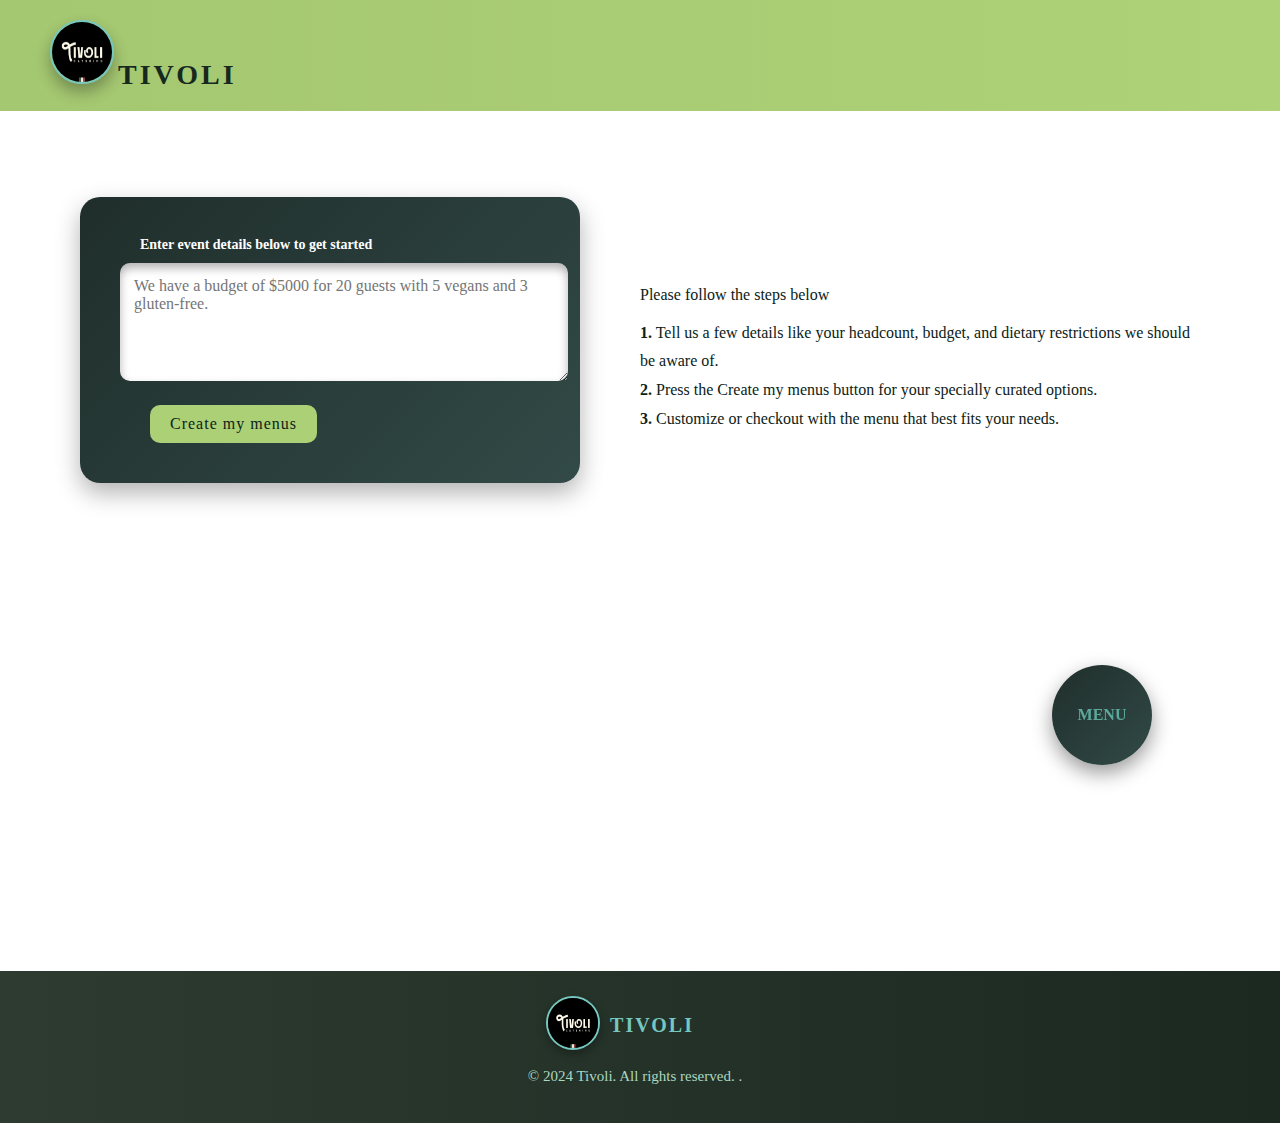
<file: templates/index.html>
<!DOCTYPE html>
<html lang="en">
<head>
    <meta charset="UTF-8">
    <meta name="viewport" content="width=device-width, initial-scale=1.0">
    <title>Tivoli | Fine Dining</title>

    <link rel="stylesheet" href="../static/css/style.css">
    <script src="../static/js/script.js"></script>

    <link href="https://fonts.googleapis.com/css2?family=Dancing+Script:wght@400;600&display=swap" rel="stylesheet">
    <link rel="stylesheet" href="https://cdnjs.cloudflare.com/ajax/libs/font-awesome/6.0.0-beta3/css/all.min.css">

</head>
<body>
   


    <!-- Header Section -->
<header class="site-header">
    <div class="logo">
        <img src="../static/assests/Tivoli.jpg" alt="Tivoli Logo" class="logo-img"> <!-- Add your logo image -->
        <span class="logo-text">Tivoli</span>
    </div>
  
</header>

<!-- Game Overlay -->
 <!-- Game Overlay -->
 <div id="game-overlay">
    <div class="wrapper">
        <!-- Score Details -->
        <div class="game-details">
            <span class="score">Score: 0</span>
            <span class="high-score">High Score: 0</span>
        </div>

        <!-- Game Board -->
        <div class="play-board"></div>

        <!-- Arrow Controls -->
        <div class="controls">
            <i data-key="ArrowUp" class="fa-solid fa-arrow-up"></i>
            <div>
                <i data-key="ArrowLeft" class="fa-solid fa-arrow-left"></i>
                <i data-key="ArrowDown" class="fa-solid fa-arrow-down"></i>
                <i data-key="ArrowRight" class="fa-solid fa-arrow-right"></i>
            </div>
        </div>
    </div>
</div> 


<!-- Fine Dining Section -->
<section class="fine-dining">
  <!-- Box or form on the left -->
  <div class="form-section">
      <div class="form-container">
        <p id="validation-error" style="color: red; display: none;">Please provide valid event details!</p>
        <form id="event-form"   method="post"  action="/"  onsubmit="startGameAndSubmit(event) ">   
            <div class="input-group">
                <label for="requirements"  style="text-align: left;">Enter event details below to get started</label>
                <textarea id="requirements" name="event_details" rows="5" placeholder="We have a budget of $5000 for 20 guests with 5 vegans and 3 gluten-free." required></textarea>
             </div>
              <button type="submit"> Create my menus</button>
          </form>
        
        </div>
      </div>
  </div>


  <!-- Dining text on the right -->
  <div class="dining-text">
    
    <p style="font-size: 1rem; line-height: 1.8; color: #0b2217; margin-top:  70px; text-align: left;">
        <span style="font-weight: bold; color:#0b2217; font-size: 2rem;"></span> Please follow the steps below </span> <br>
       
        <span style="font-weight: bold; color: #0b2217;">1.</span> Tell us a few details like your headcount, budget</span>, and dietary restrictions we should be aware of. <br>
        <span style="font-weight: bold; color:#0b2217;">2.</span> Press the Create my menus</span> button for your specially curated options. <br>
        <span style="font-weight: bold; color:#0b2217;">3.</span> Customize or checkout with the menu that best fits your needs.
    </p>
</div>
 
<!-- Floating Circular Button Section -->
<div class="floating-circle">
    <a href="#menu" class="circle-button">
        <span> Menu</span>
    </a>
    <div class="menu-buttons">
        <a id="openPdfButton"  href="static/menu.pdf"  class="menu-item">Main</a>
     
    </div>
</div>
</section>



<footer class="tivoli-footer">
    <div class="footer-container">
        <div class="footer-logo-container">
            <img src="../static/assests/Tivoli.jpg" alt="Tivoli Logo" class="footer-logo-img">
            <span class="footer-logo-text">Tivoli</span>
        </div>
        <p class="footer-text">
            © 2024 Tivoli. All rights reserved. .
        </p>
    </div>
</footer>



</body>
</html>
</file>
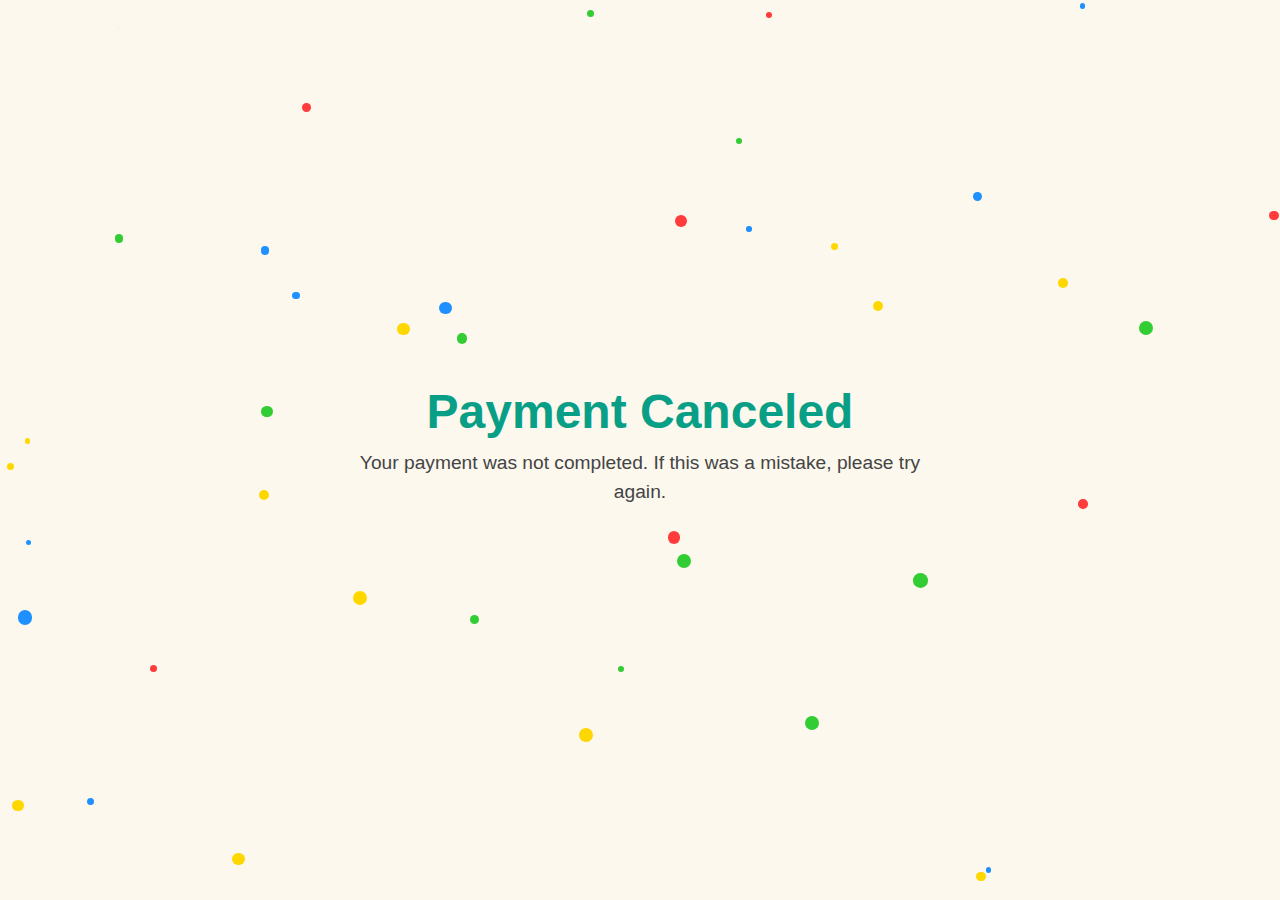
<file: templates/cancel.html>
<html lang="en">
<head>
    <meta charset="UTF-8">
    <meta name="viewport" content="width=device-width, initial-scale=1.0">
    <title>Thank You</title>
    <link rel="stylesheet" href="../static/css/thank.css">
       <!-- Link to your JavaScript file -->
       <script src="../static/js/payment.js" defer></script>

</head>
<body>
    <div class="thank-you-container">
        <!-- Confetti Background -->
        <div class="confetti"></div>

        <!-- Thank You Message -->
        <div class="ribbons-container">
              <h1 class="thank-you-title">Payment Canceled</h1>
          </div>
        <p class="thank-you-message">
            Your payment was not completed. If this was a mistake, please try again.
         </p>
       
    </div>
    </body>
    </html>
</file>
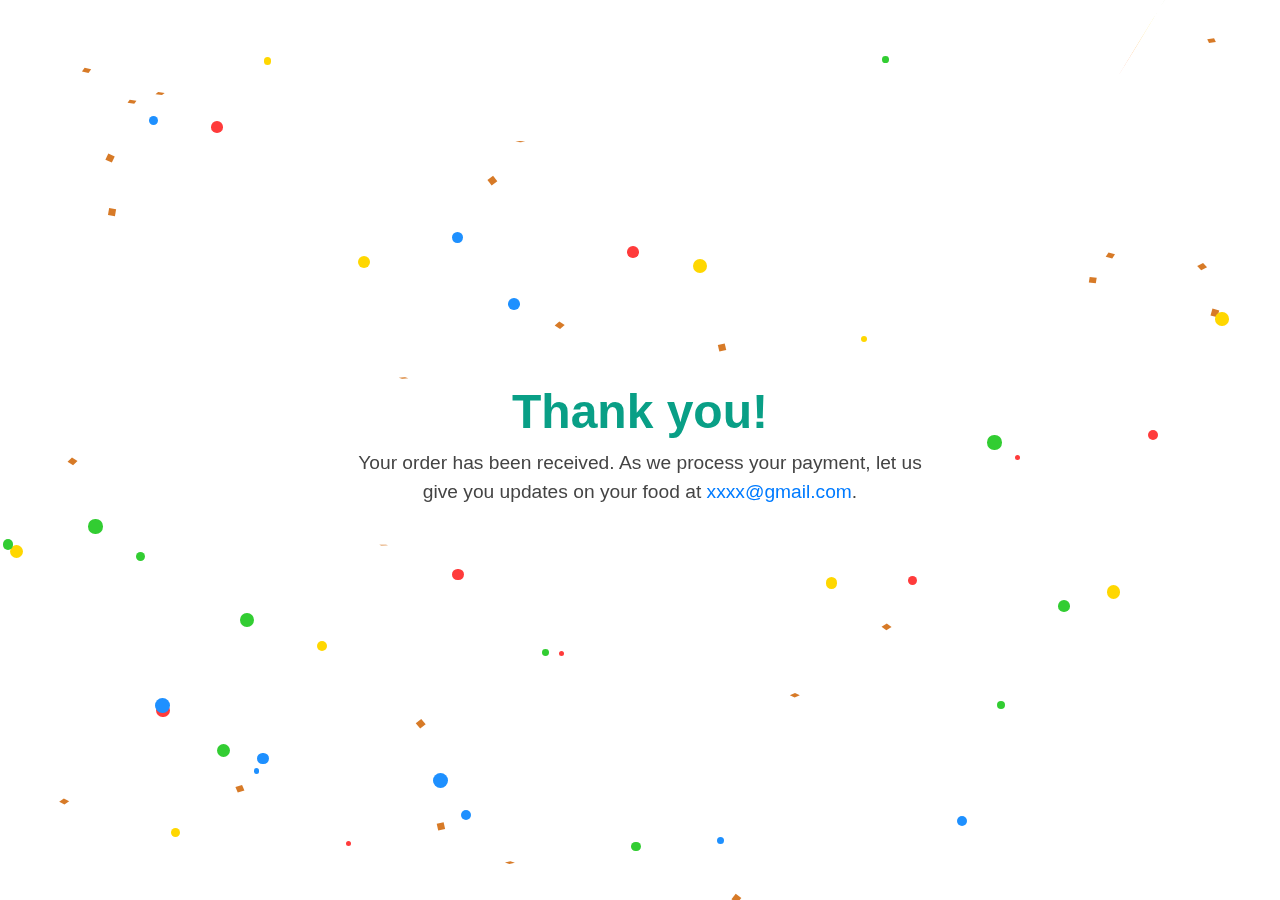
<file: templates/success.html>
<!DOCTYPE html>
<html lang="en">
<head>
    <meta charset="UTF-8">
    <meta name="viewport" content="width=device-width, initial-scale=1.0">
    <title>Thank You</title>
    <link rel="stylesheet" href="../static/css/thank.css">
       <!-- Link to your JavaScript file -->
       <script src="../static/js/payment.js" defer></script>
       <script type="text/javascript" src="https://code.jquery.com/jquery-1.11.0.js"></script>

</head>
<body>
    <div class="thank-you-container">
        <!-- Confetti Background -->
        <div class="confetti"></div>
        <div id="confetti"></div>

        <!-- Thank You Message -->
        <div class="ribbons-container">
              <h1 class="thank-you-title">Thank you!</h1>
          </div>
        <p class="thank-you-message">
            Your order has been received. As we process your payment, let us give you updates on your food at 
            <a href="mailto:xxxx@gmail.com" class="email">xxxx@gmail.com</a>.
        </p>
       
    </div>
    </body>
    </html>
</file>
<file: static/css/style.css>
/* Import Google Fonts */
@import url('https://fonts.googleapis.com/css2?family=Playfair+Display:wght@700&family=Roboto:wght@300;400&display=swap');

/* Global styles */
body {
    font-family: 'Palatino', serif;
    margin: 0;
    padding: 0;
    background-color: #f8f9fa;
}

/*
.*/

/* Header styles */
.site-header {
    display: flex;
    justify-content: space-between;
    align-items: center;
    padding: 20px 50px;
    background: linear-gradient(90deg, #a4c771 0%, #aed277 100%); /* Gradient for a sleek look */
    color: #ffffff; /* White text for contrast */
    box-shadow: 0 4px 12px rgba(0, 0, 0, 0.2); /* Soft shadow for depth */
 
    font-family: 'Palatino', serif;
 
    position: relative;
}

.site-header::before {
    content: "";
    position: absolute;
    top: 0;
    left: 0;
    width: 100%;
    height: 5px;
    z-index: 1;
}

.logo-container {
    display: flex;
    align-items: center;
    gap: 15px;
}

.logo-img {
    width: 60px;
    height: 60px;
    border-radius: 50%;
    border: 2px solid #76c7c0; /* Light green border for elegance */
    box-shadow: 0 8px 15px rgba(0, 0, 0, 0.3); /* Elevated shadow for the logo */
}

.logo-text {
    font-size: 28px;
    font-weight: bold;
    color: #17281f; /* Light green accent for the brand */
  
    font-family: 'Palatino', serif;
    text-transform: uppercase;
    letter-spacing: 3px;
}
/* Navigation Container */
.navigation {
    display: flex;
    align-items: center;
    gap: 40px; /* Balanced spacing between links */
    margin: 0;
    padding: 0;
}

/* Navigation Links */
.navigation a {
    position: relative; /* For underline positioning */
    color: #e8f5e9; /* Subtle greenish white */
    text-decoration: none;
    font-size: 18px;
    font-weight: 600;
    padding: 5px 10px;
    transition: color 0.3s ease-in-out; /* Smooth text color transition */
}

/* Hover Effect */
.navigation a:hover {
    color: #76c7c0; /* Light green hover effect */
}

/* Underline Effect */
.navigation a::after {
    content: "";
    position: absolute;
    bottom: 0; /* Position the underline at the bottom of the link */
    left: 0;
    width: 0; /* Start with no width */
    height: 2px;
    background-color: #76c7c0; /* Green underline color */
    transition: width 0.3s ease-in-out; /* Smooth animation for underline */
}

/* Expand Underline on Hover */
.navigation a:hover::after {
    width: 100%; /* Full width on hover */
}

/* Icons Styling (Optional, Add if Required) */
.navigation a i {
    font-size: 20px;
    color: #aad8c1; /* Subtle icon color */
    margin-right: 8px; /* Spacing between icon and text */
    transition: color 0.3s ease-in-out;
}

.navigation a:hover i {
    color: #76c7c0; /* Match icon color with text on hover */
}

/* Mobile Responsiveness */
@media (max-width: 768px) {
    .navigation {
        flex-direction: column; /* Stack links vertically */
        gap: 20px; /* Reduce spacing */
    }

    .navigation a {
        font-size: 16px;
        padding: 8px 12px; /* Adjust padding for smaller screens */
    }

    .navigation a i {
        font-size: 18px; /* Adjust icon size for smaller screens */
    }
}
#error-message {
    font-size: 14px;
    margin-top: 5px;
    color: red;
}


#game-overlay {
    display: none;
    position: fixed;
    top: 0;
    left: 0;
    width: 100%;
    height: 100%;
    background-color: rgba(0, 0, 0, 0.9);
    align-items: center;
    justify-content: center;
    z-index: 1000;
    flex-direction: column;
}

#snakeCanvas {
    background-color: #1a1a1a;
    border: 2px solid #fff;
    display: block;
    margin: auto;
}

#game-controls {
    display: flex;
    justify-content: center;
    margin-top: 10px;
}

.control-button {
    background-color: #444;
    border: 2px solid #fff;
    color: white;
    padding: 10px 15px;
    margin: 5px;
    font-size: 18px;
    cursor: pointer;
    border-radius: 5px;
}

.control-button:active {
    background-color: #666;
}



#recommendation-popup {
    display: none;
    position: fixed;
    top: 50%;
    left: 50%;
    transform: translate(-50%, -50%);
    background-color: #fff;
    padding: 20px;
    box-shadow: 0 4px 8px rgba(0, 0, 0, 0.2);
    z-index: 1100;
    text-align: center;
    color: black;
}

#recommendation-popup button {
    margin: 5px;
    padding: 10px 20px;
    cursor: pointer;
}
/* Wrapper for the Game */
.wrapper {
    width: 400px;
    height: 500px;
    background-color: #293447;
    border-radius: 10px;
    box-shadow: 0 10px 20px rgba(0, 0, 0, 0.2);
    display: flex;
    flex-direction: column;
    justify-content: space-between;
    padding: 20px;
  }
  
  /* Score Details */
  .game-details {
    display: flex;
    justify-content: space-between;
    font-size: 1rem;
    color: #B8C6DC;
    font-weight: 500;
  }
  
  /* Game Board */
  .play-board {
    flex: 1;
    display: grid;
    grid-template: repeat(20, 1fr) / repeat(20, 1fr);
    background-color: #212837;
    border-radius: 5px;
    margin: 20px 0;
    position: relative;
  }
  
  /* Snake and Food */
  .play-board .food {
    background-color: #FF003D;
  }
  
  .play-board .head {
    background-color: #60CBFF;
  }
  
  /* Arrow Controls */
  .controls {
    display: flex;
    flex-direction: column;
    align-items: center;
    gap: 10px;
  }
  
  .controls i {
    display: inline-flex;
    justify-content: center;
    align-items: center;
    width: 50px;
    height: 50px;
    background-color: #60CBFF;
    color: white;
    border-radius: 50%;
    font-size: 1.5rem;
    cursor: pointer;
    transition: 0.3s ease;
  }
  
  .controls i:hover {
    background-color: #1e90ff;
  }
  
  .controls i:active {
    background-color: #0056b3;
  }
  
  /* Center Arrows */
  .controls div {
    display: flex;
    gap: 10px;
  }



/* Mobile responsiveness */
@media (max-width: 768px) {
    .site-header {
        flex-direction: column;
        align-items: center;
        padding: 20px;
    }

    .logo-container {
        margin-bottom: 20px;
    }

    .navigation ul {
        flex-direction: column;
        gap: 20px;
        align-items: center;
    }
}

/* Animations */
@keyframes underlineSlideIn {
    from {
        width: 0;
    }
    to {
        width: 100%;
    }
}



/* Fine Dining Section */
.fine-dining {
    display: flex;
    align-items: flex-start;
    justify-content: space-between;
    padding: 80px;
    background-color: #ffffff;
    color: white;
    gap: 40px;
    flex-wrap: wrap;
    position: relative;
    height: 700px;
    
}
.fine-dining .dining-text {
    max-width: 50%; /* Keep the text constrained */
    text-align: right; /* Align the text to the right */
    margin-left: auto; /* Push it to the right */
    margin-right: 0;
}


.fine-dining h1 {
    font-size: 64px;
    font-weight: bold;
    font-family: 'Palatino', serif;
 
    margin: 10px 0;
    line-height: 1.2;
    animation: slideIn 1.5s ease-in-out;
    background: linear-gradient(to right, #76c7c0, #fff);
    -webkit-background-clip: text;
    -webkit-text-fill-color: transparent;
}

.fine-dining p {
    font-size: 20px;
    line-height: 1.8;
    font-family: 'Palatino', serif;
 
    margin-top: 20px;
    animation: fadeIn 2s ease-in-out;
}


.error-message {
    color: red;
    font-weight: bold;
    margin: 10px 0;
    font-size: 14px;
    text-align: center; /* Center-align the error message */
}



/* Form Section */
.form-section {
    /* Background with a soft gradient to create depth and elegance */
    background: linear-gradient(135deg, #1f2e2b, #324a47); 
    color: white;
    padding: 40px;
    border-radius: 20px; /* Rounded edges for a modern look */
    box-shadow: 0 10px 25px rgba(0, 0, 0, 0.3); /* Subtle shadow for depth */
    width: 420px;
    position: absolute;
    top: 10%;
    margin-right: 80%;
   animation: fadeInUp 1.5s ease-in-out; /* Smooth appearance animation */
   font-family: 'Palatino', serif;
  
}

.form-section:hover {

box-shadow: inset 0 5px 10px rgba(0, 0, 0, 0.3); /* Subtle depth inside */
transition: box-shadow 0.3s ease, transform 0.2s;
}
.form-container h2 {
    /* Heading with a unique, elegant serif font */
    color: #a8e6cf; /* Soft green for a calming effect */
    font-size: 32px;
    margin-bottom: 20px;
    font-weight: bold;
    text-align: center;
    font-family: 'Palatino', serif;
 }

.input-group {
    margin-bottom: 20px; /* Spacing between input fields */
    width: 100%;
   
   
}

.input-group label {
    /* Labels styled for clarity and professional hierarchy */
    display: block;
    color: #ffffff; /* Muted green for consistent theme */
    font-size: 14px;
    margin-bottom: 10px;
    font-family: 'Palatino', serif;
 
    font-weight: 600; /* Slightly bold for emphasis */
    margin-left: 20px;
}

.input-group input,
.input-group textarea {
    /* Input fields and text areas with clean, modern styling */
    width: 100%;
    padding: 14px;
    font-size: 16px;
    border: none;
    border-radius: 10px;
    background-color: #ffffff; /* Darker tone for elegant contrast */
    color: #0b2318;
    font-family: 'Palatino', serif;
 
    box-shadow: inset 0 5px 10px rgba(0, 0, 0, 0.3); /* Subtle depth inside */
    transition: box-shadow 0.3s ease, transform 0.2s;
    margin-right: 50px;
}

.input-group input:focus,
.input-group textarea:focus {
    /* Focus effects for interactivity */
    outline: none;
    box-shadow: inset 0 5px 10px rgba(0, 0, 0, 0.3); /* Subtle depth inside */
   
 }


 
button[type="submit"] {
    /* Button with gradient and hover effects for interactivity */
    background: linear-gradient(90deg, #5ba89d, #88d8b0); /* Green gradient for action focus */
    color: #1f2e2b; /* Contrasting dark green for text readability */
    font-size: 17px;
    padding: 12px 30px;
    border: none;
    border-radius: 12px;
    cursor: pointer;
    font-family: 'Palatino', serif;
 
    transition: background 0.4s, transform 0.2s;
    letter-spacing: 1px; /* Slight spacing for modern feel */
    margin-left: 30px;
}

button[type="submit"]:hover {
    /* Hover effects for buttons */
    background: linear-gradient(90deg, #88d8b0, #5ba89d); /* Reversed gradient for dynamic effect */
    transform: scale(1.08);
    color: #1f2e2b;
}

/* Loading Feedback */
.loading-container {
    margin-top: 30px;
    text-align: center;
}

.loading-animation {
    width: 100%;
    height: 12px;
    background: #283c38; /* Matches form background */
    border-radius: 6px;
    overflow: hidden;
    margin-bottom: 10px;
}

.loading-bar {
    width: 0%;
    height: 100%;
    background: #88d8b0; /* Active green color for feedback */
    animation: loadingBar 3s infinite;
    border-radius: 6px;
}

@keyframes loadingBar {
    0% {
        width: 0%;
    }
    50% {
        width: 70%;
    }
    100% {
        width: 100%;
    }
}

/* Animations */
@keyframes fadeInUp {
    from {
        opacity: 0;
        transform: translateY(20px);
    }
    to {
        opacity: 1;
        transform: translateY(0);
    }
}



/* Floating Circular Button Section */
.floating-circle {
    position: fixed;
    bottom: 15%; /* Positioned closer to the bottom */
    right:10%; /* Positioned closer to the right */
    z-index: 10;
}

.circle-button {
    display: flex;
    justify-content: center;
    align-items: center;
    width: 100px;
    height: 100px;
    background: linear-gradient(135deg, #1f2e2b, #324a47);
    color: #5ba89d;
    font-family: 'Palatino', serif;
 
    font-size: 16px;
    font-weight: bold;
    text-decoration: none;
    border-radius: 50%;
    box-shadow: 0 8px 20px rgba(0, 0, 0, 0.4);
    transition: all 0.3s ease-in-out;
    text-align: center;
    text-transform: uppercase;
    animation: fadePulse 3s infinite ease-in-out;
}

/* View Menu Hover Effect */
.circle-button:hover {
    box-shadow: 0 12px 30px rgba(0, 0, 0, 0.6);
    transform: scale(1.2);
}

/* Menu Buttons */
.menu-buttons {
    position: absolute;
    top: 60%; /* Adjust for centering the buttons */
    left: 20%;
    transform: translate(-50%, -50%);
    display: flex;
    flex-wrap: wrap;
    justify-content: center;
    align-items: center;
    gap: 40px; /* Adjusted spacing for better visibility */
    width: 200px; /* Diameter of the menu */
    height: 200px; /* Diameter of the menu */
    opacity: 0; /* Initially hidden */
    pointer-events: none; /* Disable interactions */
    transition: opacity 0.3s ease-in-out;
}

/* Menu Items */
.menu-item {
    width: 80px;
    height: 80px;
    background: linear-gradient(135deg, #5ba89d, #88d8b0);
    color: #1f2e2b; /* Darker text color for better visibility */
    font-size: 14px;
    font-family: 'Palatino', serif;
 
    text-align: center;
    line-height: 80px;
    border-radius: 50%;
    box-shadow: 0 4px 15px rgba(0, 0, 0, 0.3);
    text-decoration: none;
    transform: scale(0); /* Start hidden */
    animation: none; /* No animation initially */
    transition: transform 0.3s, background 0.3s, color 0.3s;
}

/* Menu Items Hover Effect */
.menu-item:hover {
    background: linear-gradient(135deg, #88d8b0, #5ba89d);
    box-shadow: 0 8px 20px rgba(0, 0, 0, 0.5);
    color: #ffffff; /* Change text color to white on hover */
    transform: scale(1.2); /* Slightly enlarge the button */
}

/* Animations for Buttons */
.menu-item:nth-child(1) {
    animation: backOutUp 0.5s ease-in-out forwards;
    transform: translateY(-60px); /* Move upward */
}
.menu-item:nth-child(2) {
    animation: backOutRight 0.5s ease-in-out 0.1s forwards;
    transform: translateX(60px); /* Move right */
}
.menu-item:nth-child(3) {
 
    animation: backOutUp 0.5s ease-in-out forwards;
    transform: translateY(-60px); /* Move upward */
}
.menu-item:nth-child(4) {
    animation: backOutRight 0.5s ease-in-out 0.1s forwards;
    transform: translateX(60px); /* Move right */
}

/* Show Menu Items on Hover */
.floating-circle:hover .menu-buttons {
    opacity: 1; /* Show menu */
    pointer-events: auto;
}

.floating-circle:hover .circle-button {
    opacity: 0; /* Hide the View Menu button */
    pointer-events: none; /* Disable interaction */
    animation: none; /* Stop pulsating */
}

/* BackOut Animations */
@keyframes backOutUp {
    from {
        opacity: 0;
        transform: translateY(20px) scale(0);
    }
    to {
        opacity: 1;
        transform: translateY(-60px) scale(1); /* Move up slightly */
    }
}

@keyframes backOutRight {
    from {
        opacity: 0;
        transform: translateX(-20px) scale(0);
    }
    to {
        opacity: 1;
        transform: translateX(60px) scale(1); /* Move right slightly */
    }
}

@keyframes backOutDown {
    from {
        opacity: 0;
        transform: translateY(-20px) scale(0);
    }
    to {
        opacity: 1;
        transform: translateY(60px) scale(1); /* Move down slightly */
    }
}

@keyframes backOutLeft {
    from {
        opacity: 0;
        transform: translateX(20px) scale(0);
    }
    to {
        opacity: 1;
        transform: translateX(-60px) scale(1); /* Move left slightly */
    }
}


/* game */

/* Game Overlay (Covers entire screen) */
.game-overlay {
    position: fixed;
    top: 0;
    left: 0;
    width: 100%;
    height: 100%;
    background: rgba(0, 0, 0, 0.8); /* Semi-transparent background */
    display: flex;
    justify-content: center;
    align-items: center;
    z-index: 1000; /* Ensure it's above all other elements */
}

/* Game Section */
.game-section {
    background: linear-gradient(135deg, #1f2e2b, #324a47);
    padding: 20px;
    border-radius: 15px;
    box-shadow: 0 8px 20px rgba(0, 0, 0, 0.3);
    text-align: center;
    color: white;
    font-family: 'Palatino', serif;
 
    margin: 20px auto;
    max-width: 350px;
    height: 450px;
   
}

.game-container {
    margin-top: 20px;
}

.game-image {
    width: 100%;
    max-width: 300px;
    border-radius: 10px;
    filter: blur(10px); /* Blurred effect for guessing */
    margin-bottom: 15px;
    transition: filter 0.3s ease;
}

input#user-guess {
    width: calc(100% - 20px);
    padding: 10px;
    font-size: 16px;
    border: 2px solid #76c7c0;
    border-radius: 8px;
    background-color: #283c38;
    color: #fff;
    font-family: 'Lora', serif;
    margin-bottom: 10px;
}

button[type="submit"] {
    background: linear-gradient(90deg, #acd076, #acd076);
    color: #0b2218;
    padding: 10px 20px;
    font-size: 16px;
    border: none;
    border-radius: 10px;
    cursor: pointer;
    transition: background 0.4s, transform 0.2s;
}

button[type="submit"]:hover {
    background: linear-gradient(90deg, #88d8b0, #5ba89d);
    transform: scale(1.05);
}

#game-feedback {
    font-size: 18px;
    margin-top: 25px;
    font-family: 'Palatino', serif;
 

    color: #a8e6cf;
}






/* Footer */
footer {
    background-color: #2c3e50;
    color: white;
    text-align: center;
    padding: 20px;
    margin-top: 50px;
    font-size: 14px;
}

/* Animations */
@keyframes fadeInLeft {
    from {
        opacity: 0;
        transform: translateX(-50%);
    }
    to {
        opacity: 1;
        transform: translateX(0);
    }
}

@keyframes fadeInRight {
    from {
        opacity: 0;
        transform: translateX(50%);
    }
    to {
        opacity: 1;
        transform: translateX(0);
    }
}

@keyframes fadeInUp {
    from {
        opacity: 0;
        transform: translateY(60%);
    }
    to {
        opacity: 1;
        transform: translateY(0);
    }


}


/* Additional Responsiveness */
/* Medium Screens (Max Width: 1024px) */
@media (max-width: 1024px) {
    .form-section {
        position: relative; /* Ensure proper alignment */
        top: auto;
        right: auto;
        margin: 20px auto; /* Center form on the screen */
        width: 75%; /* Adjust width for medium screens */
        padding: 25px;
    }

    .form-container h2 {
        font-size: 26px; /* Slightly smaller heading */
    }

    .form-container p {
        font-size: 14px; /* Adjust text size */
    }

    .input-group input,
    .input-group textarea {
        font-size: 14px; /* Maintain legibility */
        padding: 12px;
    }

    button[type="submit"] {
        font-size: 14px;
        padding: 12px 20px; /* Adjust button padding */
    }
}

/* Small Screens (Max Width: 768px) */
@media (max-width: 768px) {
    .form-section {
        width: 80%; /* Make form take most of the screen */
        padding: 20px; /* Reduced padding for compact design */
    }

    .form-container h2 {
        font-size: 22px; /* Adjust title size */
    }

    .form-container p {
        font-size: 12px;
        margin-bottom: 15px; /* Adjust spacing */
    }

    .input-group input,
    .input-group textarea {
        font-size: 12px;
        padding: 10px; /* Compact input fields */
    }

    button[type="submit"] {
        font-size: 12px;
        padding: 10px; /* Adjust button padding */
    }
}

/* Very Small Screens (Max Width: 480px) */
@media (max-width: 480px) {
    .form-section {
        width: 95%; /* Nearly full-width for small screens */
        padding: 15px;
        border-radius: 10px; /* Compact border radius */
    }

    .form-container h2 {
        font-size: 20px; /* Smaller font size for the title */
    }

    .form-container p {
        font-size: 11px; /* Further reduced paragraph size */
        margin-bottom: 10px;
    }

    .input-group input,
    .input-group textarea {
        font-size: 11px;
        padding: 8px; /* Reduced padding for inputs */
    }

    button[type="submit"] {
        font-size: 11px;
        padding: 8px 10px; /* Compact button size */
    }
}

/* Ultra Small Devices (Max Width: 360px) */
@media (max-width: 360px) {
    .form-section {
        padding: 10px; /* Minimal padding for ultra-small screens */
        width: 100%; /* Take full screen width */
        margin: 0 auto; /* Center on screen */
    }

    .form-container h2 {
        font-size: 18px; /* Compact heading size */
    }

    .form-container p {
        font-size: 10px; /* Small paragraph size */
    }

    .input-group label {
        font-size: 10px; /* Adjust label size */
    }

    .input-group input,
    .input-group textarea {
        font-size: 10px;
        padding: 6px; /* Reduced padding */
    }

    button[type="submit"] {
        font-size: 10px;
        padding: 6px 8px;
    }
}

/* Landscape Orientation for Small Devices */
@media (max-width: 480px) and (orientation: landscape) {
    .form-section {
        width: 85%; /* Ensure the form is visible */
        margin: 15px auto;
        padding: 20px; /* Adjust padding for better visibility */
    }

    .form-container h2 {
        font-size: 20px; /* Slightly larger title for landscape */
    }

    button[type="submit"] {
        font-size: 12px;
        padding: 10px 12px; /* Compact button */
    }
}

/* Additional Fine-Tuning for Small Devices */
@media (max-width: 320px) {
    .form-section {
        padding: 8px; /* Reduce padding further */
        width: 100%;
    }

    .form-container h2 {
        font-size: 16px; /* Smallest readable size for title */
    }

    .form-container p {
        font-size: 9px;
        margin-bottom: 5px;
    }

    .input-group input,
    .input-group textarea {
        font-size: 10px;
        padding: 5px;
    }

    button[type="submit"] {
        font-size: 10px;
        padding: 6px 8px;
    }
}

/* Responsive Adjustments */
@media (max-width: 1024px) {
    .form-section {
        width: 75%;
    }

    .fine-dining h1 {
        font-size: 48px;
    }

    .fine-dining p {
        font-size: 18px;
    }
}

@media (max-width: 768px) {
    .form-section {
        width: 90%;
    }

    .fine-dining h1 {
        font-size: 36px;
    }

    .fine-dining p {
        font-size: 16px;
    }
}

@media (max-width: 480px) {
    .form-section {
        width: 95%;
        padding: 20px;
    }

    .fine-dining h1 {
        font-size: 28px;
    }

    .fine-dining p {
        font-size: 14px;
    }

    .footer-logo-text {
        font-size: 16px;
    }
}


@media (max-width: 360px) {
    .form-section {
        padding: 15px;
    }

    .fine-dining h1 {
        font-size: 24px;
    }

    .fine-dining p {
        font-size: 12px;
    }

    .dining-text {
        display: none; 
    }
}


@media (max-width: 1024px) { 
    .dining-text {
        display: none; 
    }
}

@media (min-width: 1025px) {
    .dining-text {
        display: block; /* Ensure it remains visible on desktops/laptops */
    }
}





/* Footer Styling */
.tivoli-footer {
    background: linear-gradient(90deg, #2d3b30 0%, #1b2921 100%); /* Gradient for a sleek look */
    color: #ffffff; /* White text for contrast */
     text-align: center;
    font-size: 14px;
    font-family: 'Palatino', serif;
 
    box-shadow: 0 -4px 12px rgba(0, 0, 0, 0.2); /* Subtle shadow for elevation */
    margin-top: 0; /* Remove margin at the top */
    padding-top: 0; /* Remove padding at the top */

}
.footer-container {
    max-width: 1200px;
    display: flex;
    flex-direction: column;
    align-items: center;
    justify-content: center;
}



.footer-logo-container {
    display: flex;
    align-items: center;
    gap: 10px;
    margin-bottom: 5px;
}

.footer-logo-img {
    width: 50px;
    height: 50px;
    border-radius: 50%; /* Circular logo */
    border: 2px solid #76c7c0; /* Green border to match theme */
    box-shadow: 0 4px 10px rgba(0, 0, 0, 0.3); /* Subtle shadow for elegance */
    margin-top: 25px;
}

.footer-logo-text {
    font-size: 20px;
    font-weight: bold;
    color: #76c7c0; /* Light green accent for the brand */
    font-family: 'Palatino', serif;
 
    text-transform: uppercase;
    letter-spacing: 2px;
    margin-top: 29px;

}

.footer-text {
    font-size: 15px;
    color: #aad8c1; /* Soft greenish white for text */
    max-width: 600px;
    line-height: 1.5;
    margin-top: 10px;
    margin-left: 30px;
}

/* Responsive Adjustments */
@media (max-width: 768px) {
    .footer-logo-text {
        font-size: 16px; /* Slightly smaller text on smaller screens */
    }
    .footer-text {
        font-size: 12px; /* Compact text for mobile devices */
    }
}

@media (max-width: 480px) {
    .footer-logo-img {
        width: 40px;
        height: 40px; /* Smaller logo for mobile */
    }
    .footer-logo-text {
        font-size: 14px;
    }
    .footer-text {
        font-size: 10px;
    }
}
</file>
<file: static/css/thank.css>
/* General Reset */
body {
    margin: 0;
    padding: 0;
    font-family: Arial, sans-serif;
    background: #fcf8ee; /* Light cream background */
    overflow: hidden;
}

/* Main Container */
.thank-you-container {
    position: relative;
    height: 100vh;
    width: 100%;
    text-align: center;
    display: flex;
    flex-direction: column;
    justify-content: center;
    align-items: center;
}

/* Title */
.thank-you-title {
    font-size: 3rem;
    color: hsl(170, 89%, 33%); /* Green gradient for action focus */
    font-weight: bold;
    margin: 0;
    z-index: 1;
}

/* Message */
.thank-you-message {
    font-size: 1.2rem;
    color: #444;
    max-width: 600px;
    line-height: 1.5;
    margin: 10px auto;
    z-index: 1;
}

.email {
    color: #007bff;
    text-decoration: none;
}

.email:hover {
    text-decoration: underline;
}


/* Confetti and Dots */
.confetti {
    position: absolute;
    top: 0;
    left: 0;
    width: 100%;
    height: 100%;
    overflow: hidden;
    z-index: 0;
}

.dot {
    position: absolute;
    background-color: #ff3b3b; /* Red */
    border-radius: 50%;
    animation: float 6s infinite;
    z-index: 0;
}

.dot.yellow {
    background-color: #ffd700;
}

.dot.blue {
    background-color: #1e90ff;
}

.dot.green {
    background-color: #32cd32;
}

/* Falling Animation for Ribbons */
@keyframes fall {
    0% {
        transform: translateY(0);
        opacity: 1;
    }
    50% {
        opacity: 0.8;
    }
    100% {
        transform: translateY(100vh);
        opacity: 0;
    }
}

/* Floating Dots Animation */
@keyframes float {
    0% {
        transform: translateY(0) rotate(0deg);
        opacity: 1;
    }
    50% {
        opacity: 0.8;
    }
    100% {
        transform: translateY(100vh) rotate(360deg);
        opacity: 0;
    }
}


/* Party Poppers */
.popper {
    position: absolute;
    background: linear-gradient(45deg, #ff6f61, #ffcc00); /* Gradient for popper color */
    border-radius: 50%;
    clip-path: polygon(50% 0%, 0% 100%, 100% 100%); /* Triangle shape for streamers */
    transform-origin: center;
    z-index: 1;
    animation: fall 6s linear infinite, rotatePopper 3s ease-in-out infinite;
}

/* Animation for Falling and Rotating */
@keyframes fall {
    0% {
        transform: translateY(0) rotate(0deg);
        opacity: 1;
    }
    50% {
        opacity: 0.8;
    }
    100% {
        transform: translateY(100vh) rotate(360deg);
        opacity: 0;
    }
}

@keyframes rotatePopper {
    0%, 100% {
        transform: rotate(0deg);
    }
    50% {
        transform: rotate(180deg);
    }
}

/* Confetti Dots */
.dot {
    position: absolute;
    background-color: #ff3b3b; /* Red */
    border-radius: 50%;
    animation: float 6s infinite;
    z-index: 0;
}

.dot.yellow {
    background-color: #ffd700;
}

.dot.blue {
    background-color: #1e90ff;
}

.dot.green {
    background-color: #32cd32;
}

/* Floating Dots Animation */
@keyframes float {
    0% {
        transform: translateY(0) rotate(0deg);
        opacity: 1;
    }
    50% {
        opacity: 0.8;
    }
    100% {
        transform: translateY(100vh) rotate(360deg);
        opacity: 0;
    }
}





/* Party Popper Ribbons */
.party-popper {
    position: absolute;
    width: 3px;
    height: 200px;
    background: linear-gradient(45deg, #ff3b3b, #ffd700, #1e90ff, #32cd32); /* Ribbon colors */
    border-radius: 2px;
    animation: ribbon-fall 6s linear infinite;
    transform-origin: top center;
    z-index: 1;
    clip-path: polygon(
        50% 0%,
        55% 20%,
        45% 40%,
        50% 60%,
        55% 80%,
        50% 100%
    );
}

/* Animations */
@keyframes float {
    0% {
        transform: translateY(0) rotate(0deg);
        opacity: 1;
    }
    50% {
        opacity: 0.8;
    }
    100% {
        transform: translateY(100vh) rotate(360deg);
        opacity: 0;
    }
}
#confetti{
	background:white;
	height: 100%;
	left: 0px;
	position: fixed;
	top: 0px;
	width: 100%;
	z-index: -1;
}
</file>
